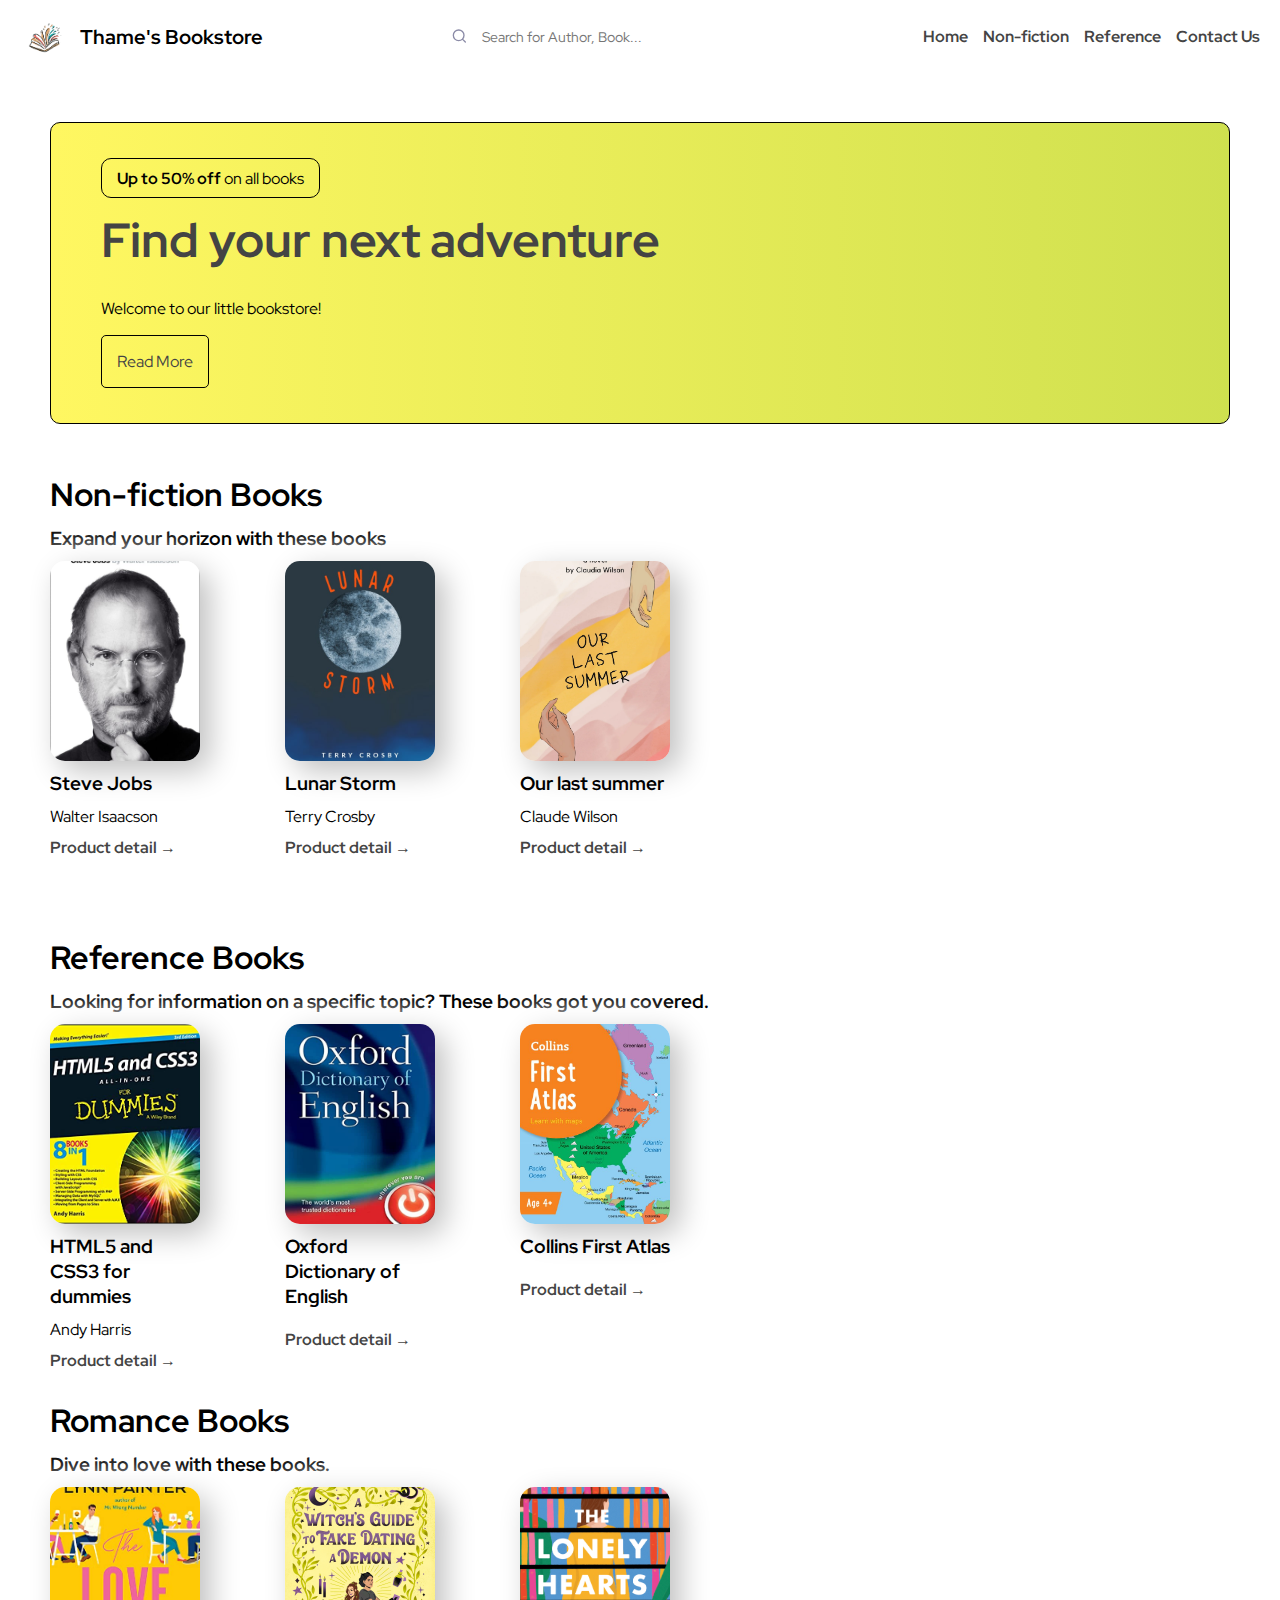
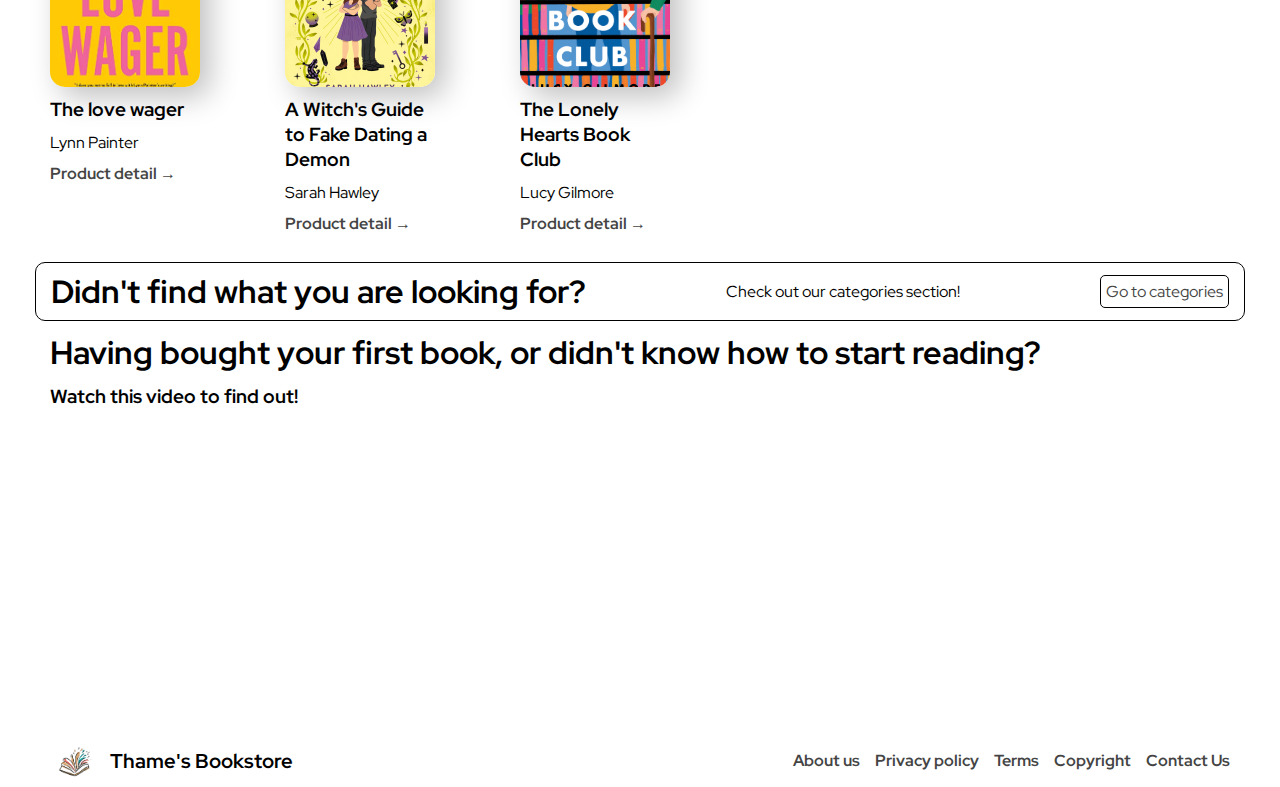
<file: index.html>
<!-- 
RMIT University Vietnam
Course: COSC2430 Web Programming
Semester: 2023A
Assessment: Assignment 1
Author: Tran Tuan Minh
ID: 3978609
Acknowledgement: Amazon.com, tiki.com, goodreads.com, uiverse.io, fonts.google.com, 
canva.com, postermywall.com, codepen.io,  dribbble.com
-->
<!DOCTYPE html>
<html lang="en">
<head>
  <meta charset="UTF-8">
  <meta name="viewport" content="width=device-width, initial-scale=1.0">
  <title>Thame's Bookstore</title>
  <link rel="stylesheet" href="style.css">
  <link rel="preconnect" href="https://fonts.googleapis.com">
<link rel="preconnect" href="https://fonts.gstatic.com" crossorigin>
<link href="https://fonts.googleapis.com/css2?family=Red+Hat+Display:ital,wght@0,300;0,400;0,500;0,600;0,700;0,800;0,900;1,300;1,400;1,500;1,600;1,700;1,800;1,900&display=swap" rel="stylesheet">
<link rel="shortcut icon" href="./logo.jpg">
<link rel="icon" href="./logo.jpg">
</head> 
</head>
<body>
  <header>
     <!-- Mobile only - hamburger -->
     <div class="hamburger-menu">
      <input id="menu__toggle" type="checkbox" />
      <label class="menu__btn" for="menu__toggle">
        <span></span>
      </label>
  
      <ul class="menu__box">
        <li><a class="menu__item" href="./index.html">Home</a></li>
        <li><a class="menu__item" href="./non-fiction.html">Non-fiction</a></li>
        <li><a class="menu__item" href="#">Reference</a></li>
        <li><a class="menu__item" href="./contact.html">Contact</a></li>
      </ul>
    </div>
    <div class="logo">
      <img src="logo.jpg" alt="Bookstore logo">
      <h1>Thame's Bookstore</h1>
    </div>
    <!-- searchbox on click  -->
    <div class="input-container">
      <input placeholder="Search" class="input" name="text" type="text">
      <svg xmlns="http://www.w3.org/2000/svg" viewBox="0 0 24 24" class="icon"><g stroke-width="0" id="SVGRepo_bgCarrier"></g><g stroke-linejoin="round" stroke-linecap="round" id="SVGRepo_tracerCarrier"></g><g id="SVGRepo_iconCarrier"> <rect fill="white" width=""></rect> <path d="M7.25007 2.38782C8.54878 2.0992 10.1243 2 12 2C13.8757 2 15.4512 2.0992 16.7499 2.38782C18.06 2.67897 19.1488 3.176 19.9864 4.01358C20.824 4.85116 21.321 5.94002 21.6122 7.25007C21.9008 8.54878 22 10.1243 22 12C22 13.8757 21.9008 15.4512 21.6122 16.7499C21.321 18.06 20.824 19.1488 19.9864 19.9864C19.1488 20.824 18.06 21.321 16.7499 21.6122C15.4512 21.9008 13.8757 22 12 22C10.1243 22 8.54878 21.9008 7.25007 21.6122C5.94002 21.321 4.85116 20.824 4.01358 19.9864C3.176 19.1488 2.67897 18.06 2.38782 16.7499C2.0992 15.4512 2 13.8757 2 12C2 10.1243 2.0992 8.54878 2.38782 7.25007C2.67897 5.94002 3.176 4.85116 4.01358 4.01358C4.85116 3.176 5.94002 2.67897 7.25007 2.38782ZM9 11.5C9 10.1193 10.1193 9 11.5 9C12.8807 9 14 10.1193 14 11.5C14 12.8807 12.8807 14 11.5 14C10.1193 14 9 12.8807 9 11.5ZM11.5 7C9.01472 7 7 9.01472 7 11.5C7 13.9853 9.01472 16 11.5 16C12.3805 16 13.202 15.7471 13.8957 15.31L15.2929 16.7071C15.6834 17.0976 16.3166 17.0976 16.7071 16.7071C17.0976 16.3166 17.0976 15.6834 16.7071 15.2929L15.31 13.8957C15.7471 13.202 16 12.3805 16 11.5C16 9.01472 13.9853 7 11.5 7Z" clip-rule="evenodd" fill-rule="evenodd"></path> </g></svg>
    </div>
    <!-- searchbox -->
    <div class="searchbox">
        <form class="form">
            <button>
                <svg width="17" height="16" fill="none" xmlns="http://www.w3.org/2000/svg" role="img" aria-labelledby="search">
                    <path d="M7.667 12.667A5.333 5.333 0 107.667 2a5.333 5.333 0 000 10.667zM14.334 14l-2.9-2.9" stroke="currentColor" stroke-width="1.333" stroke-linecap="round" stroke-linejoin="round"></path>
                </svg>
            </button>
            <input class="input" placeholder="Search for Author, Book..." required="" type="text">
            <button class="reset" type="reset">
                <svg xmlns="http://www.w3.org/2000/svg" class="h-6 w-6" fill="none" viewBox="0 0 24 24" stroke="currentColor" stroke-width="2">
                    <path stroke-linecap="round" stroke-linejoin="round" d="M6 18L18 6M6 6l12 12"></path>
                </svg>
            </button>
        </form>
    </div>
    <nav>
      <ul>
        <li><a href="./index.html">Home</a></li>
        <li><a href="./non-fiction.html">Non-fiction</a></li>
        <li><a href="#">Reference</a></li>
        <li><a href="./contact.html">Contact Us</a></li>
      </ul>
    </nav>
  </header>
  <main>
    <section class="hero"> 
        <!-- Hero section for introducing -->
        <div class="hero-intro">
            <!-- cta section -->
            <div class="hero-cta">
                <p><b>Up to 50% off </b>on all books</p>
            </div>
            <h1>Find your next adventure</h1>
            <p>Welcome to our little bookstore!</p>
            <form action="#">
              <button>Read More</button>
          </form>
        </div>
        <!-- Hero section for introducing -->
        <!-- <div class="hero-image">
        </div> -->
    </section>
    <section class="category1">    
        <h1>Non-fiction Books</h1>
        <h3>Expand your horizon with these books</h3>
        <div class="books">
          <div class="book">
            <img src="./nonfiction/book3.jpg" alt="steve jobs">
            <h3>Steve Jobs</h3>
            <p>Walter Isaacson</p>
            <a href="./stevejobs.html">Product detail &#8594;</a>
            </div>
            <div class="book">
            <img src="book2.jpg" alt="Book cover">
            <h3>Lunar Storm</h3>
            <p>Terry Crosby</p>
            <a href="#">Product detail &#8594;</a>
            </div>
            <div class="book">
            <img src="book3.jpg" alt="Book cover">
            <h3>Our last summer</h3>
            <p>Claude Wilson</p>
            <a href="#">Product detail &#8594;</a>
            </div>
        </div>
    </section>
    <section class="category2">
      <h1>Reference Books</h1>
      <h3>Looking for information on a specific topic? These books got you covered.</h3>
      <div class="books">
        <div class="book">
          <img src="book4.jpg" alt="Book cover">
          <h3>HTML5 and CSS3 for dummies</h3>
          <p>Andy Harris</p>
          <a href="#">Product detail &#8594;</a>
        </div>
        <div class="book">
          <img src="book5.jpg" alt="Book cover">
          <h3>Oxford Dictionary of English</h3>
          <a href="#">Product detail &#8594;</a>
        </div>
        <div class="book">
          <img src="book6.jpg" alt="Book cover">
          <h3>Collins First Atlas</h3>
          <a href="#">Product detail &#8594;</a>
        </div>
      </div>
    </section>
    <section class="category3">
      <h1>Romance Books</h1>
      <h3>Dive into love with these books.</h3>
      <div class="books">
        <div class="book">
          <img src="book7.jpg" alt="Book cover">
          <h3>The love wager</h3>
          <p>Lynn Painter</p>
          <a href="#">Product detail &#8594;</a>
        </div>
        <div class="book">
          <img src="book8.jpg" alt="Book cover">
          <h3>A Witch's Guide to Fake Dating a Demon</h3>
          <p>Sarah Hawley</p>
          <a href="#">Product detail &#8594;</a>
        </div>
        <div class="book">
          <img src="book9.jpg" alt="Book cover">
          <h3>The Lonely Hearts Book Club</h3>
          <p>Lucy Gilmore</p>
          <a href="#">Product detail &#8594;</a>
        </div>
      </div>
    </section>
    <section class="cta-redirect">
      <h1>Didn't find what you are looking for?</h1>
      <p>Check out our categories section!</p>
      <form action="#">
        <button type="submit">Go to categories</button>
      </form>
    </section>
    <section class="video">
      <h1>Having bought your first book, or didn't know how to start reading?</h1>
      <h3>Watch this video to find out!</h3>
      <div class="video-container">
        <iframe width="560" height="315" src="https://youtube.com/embed/suG-oqsdcGo" title="YouTube video player" frameborder="0" allow="accelerometer; autoplay; clipboard-write; encrypted-media; gyroscope; picture-in-picture" allowfullscreen></iframe>
      </div>
    </section>


  </main>
  <footer>
    <div class="logo">
      <img src="logo.jpg" alt="Bookstore logo">
      <h1>Thame's Bookstore</h1>
    </div>
    <nav>
      <ul>
        <li><a href="#">About us</a></li>
        <li><a href="#">Privacy policy</a></li>
        <li><a href="#">Terms</a></li>
        <li><a href="#">Copyright</a></li>
        <li><a href="./contact.html">Contact Us</a></li>
      </ul>
    </nav>
  </footer>
</body>
</html>
</file>
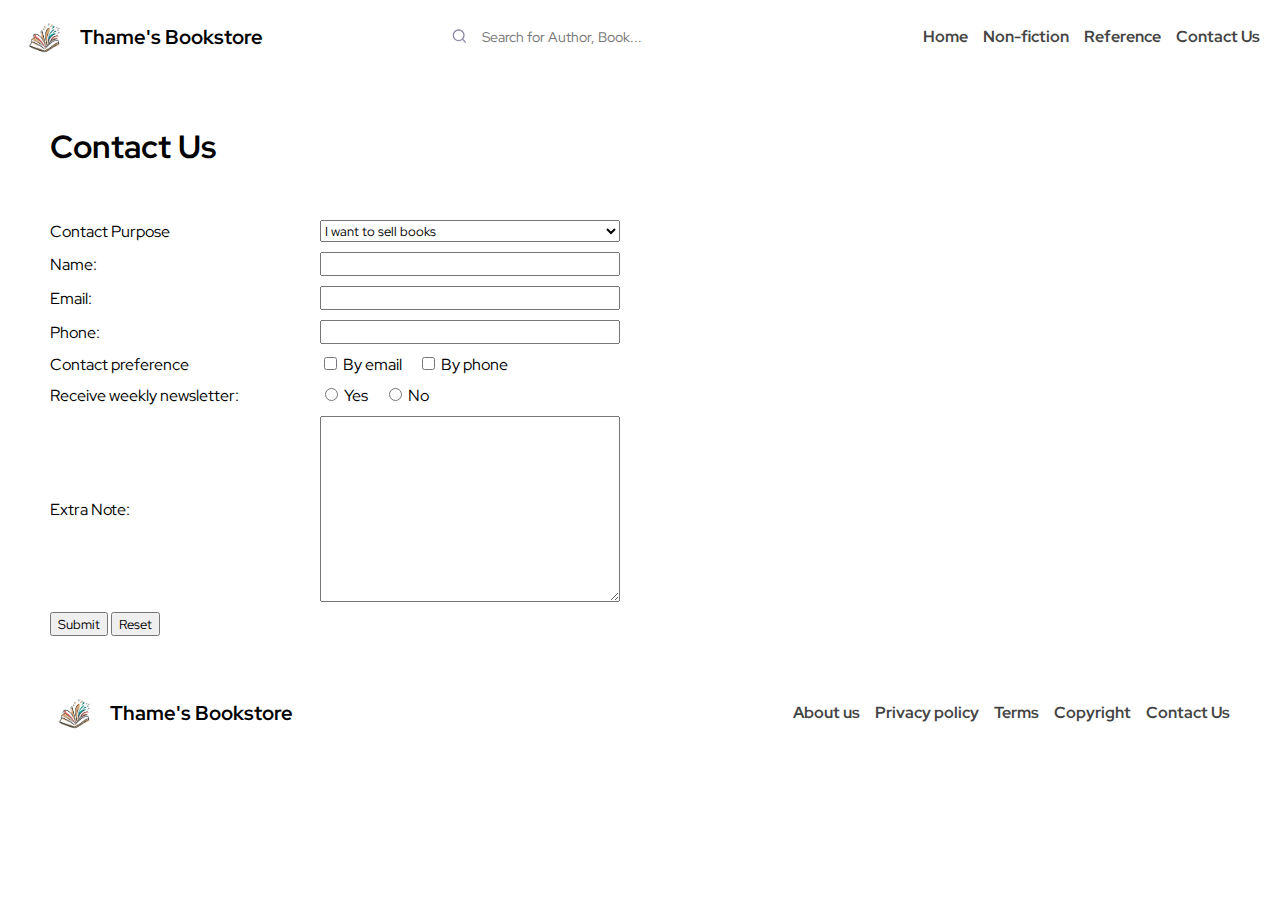
<file: contact.html>
<!-- 
RMIT University Vietnam
Course: COSC2430 Web Programming
Semester: 2023A
Assessment: Assignment 1
Author: Tran Tuan Minh
ID: 3978609
Acknowledgement: Amazon.com, tiki.com, goodreads.com, uiverse.io, fonts.google.com, 
canva.com, postermywall.com, codepen.io,  dribbble.com
-->
<!DOCTYPE html>
<html lang="en">
<head>
  <meta charset="UTF-8">
  <meta name="viewport" content="width=device-width, initial-scale=1.0">
  <title>Contact us</title>
  <link rel="stylesheet" href="style.css">
  <link rel="preconnect" href="https://fonts.googleapis.com">
  <link rel="preconnect" href="https://fonts.gstatic.com" crossorigin>
  <link href="https://fonts.googleapis.com/css2?family=Red+Hat+Display:ital,wght@0,300;0,400;0,500;0,600;0,700;0,800;0,900;1,300;1,400;1,500;1,600;1,700;1,800;1,900&display=swap" rel="stylesheet">
  <link rel="shortcut icon" href="./logo.jpg">
  <link rel="icon" href="./logo.jpg">
</head>
<body>
  <header>
     <!-- Mobile only - hamburger -->
     <div class="hamburger-menu">
      <input id="menu__toggle" type="checkbox" />
      <label class="menu__btn" for="menu__toggle">
        <span></span>
      </label>
      <ul class="menu__box">
        <li><a class="menu__item" href="./index.html">Home</a></li>
        <li><a class="menu__item" href="./non-fiction.html">Non-fiction</a></li>
        <li><a class="menu__item" href="#">Reference</a></li>
        <li><a class="menu__item" href="./contact.html">Contact</a></li>
      </ul>
    </div>
    <div class="logo">
      <img src="logo.jpg" alt="Bookstore logo">
      <h1>Thame's Bookstore</h1>
    </div>
    <!-- searchbox on click  -->
    <div class="input-container">
      <input placeholder="Search" class="input" name="text" type="text">
      <svg xmlns="http://www.w3.org/2000/svg" viewBox="0 0 24 24" class="icon"><g stroke-width="0" id="SVGRepo_bgCarrier"></g><g stroke-linejoin="round" stroke-linecap="round" id="SVGRepo_tracerCarrier"></g><g id="SVGRepo_iconCarrier"> <rect fill="white" width=""></rect> <path d="M7.25007 2.38782C8.54878 2.0992 10.1243 2 12 2C13.8757 2 15.4512 2.0992 16.7499 2.38782C18.06 2.67897 19.1488 3.176 19.9864 4.01358C20.824 4.85116 21.321 5.94002 21.6122 7.25007C21.9008 8.54878 22 10.1243 22 12C22 13.8757 21.9008 15.4512 21.6122 16.7499C21.321 18.06 20.824 19.1488 19.9864 19.9864C19.1488 20.824 18.06 21.321 16.7499 21.6122C15.4512 21.9008 13.8757 22 12 22C10.1243 22 8.54878 21.9008 7.25007 21.6122C5.94002 21.321 4.85116 20.824 4.01358 19.9864C3.176 19.1488 2.67897 18.06 2.38782 16.7499C2.0992 15.4512 2 13.8757 2 12C2 10.1243 2.0992 8.54878 2.38782 7.25007C2.67897 5.94002 3.176 4.85116 4.01358 4.01358C4.85116 3.176 5.94002 2.67897 7.25007 2.38782ZM9 11.5C9 10.1193 10.1193 9 11.5 9C12.8807 9 14 10.1193 14 11.5C14 12.8807 12.8807 14 11.5 14C10.1193 14 9 12.8807 9 11.5ZM11.5 7C9.01472 7 7 9.01472 7 11.5C7 13.9853 9.01472 16 11.5 16C12.3805 16 13.202 15.7471 13.8957 15.31L15.2929 16.7071C15.6834 17.0976 16.3166 17.0976 16.7071 16.7071C17.0976 16.3166 17.0976 15.6834 16.7071 15.2929L15.31 13.8957C15.7471 13.202 16 12.3805 16 11.5C16 9.01472 13.9853 7 11.5 7Z" clip-rule="evenodd" fill-rule="evenodd"></path> </g></svg>
    </div>
    <!-- searchbox -->
    <div class="searchbox">
        <form class="form">
            <button>
                <svg width="17" height="16" fill="none" xmlns="http://www.w3.org/2000/svg" role="img" aria-labelledby="search">
                    <path d="M7.667 12.667A5.333 5.333 0 107.667 2a5.333 5.333 0 000 10.667zM14.334 14l-2.9-2.9" stroke="currentColor" stroke-width="1.333" stroke-linecap="round" stroke-linejoin="round"></path>
                </svg>
            </button>
            <input class="input" placeholder="Search for Author, Book..." required="" type="text">
            <button class="reset" type="reset">
                <svg xmlns="http://www.w3.org/2000/svg" class="h-6 w-6" fill="none" viewBox="0 0 24 24" stroke="currentColor" stroke-width="2">
                    <path stroke-linecap="round" stroke-linejoin="round" d="M6 18L18 6M6 6l12 12"></path>
                </svg>
            </button>
        </form>
    </div>
    <nav>
      <ul>
        <li><a href="./index.html">Home</a></li>
        <li><a href="./non-fiction.html">Non-fiction</a></li>
        <li><a href="#">Reference</a></li>
        <li><a href="./contact.html">Contact Us</a></li>
      </ul>
    </nav>
  </header>
  <main>
    <section class="contact-us">
        <div class="h1">
            <h1>Contact Us</h1>
        </div>
    </section>
    <section class="form-contact">
      <form>
      <div class="form-container">
        <div class="form-group">
          <label for="contact-purpose" class="form-label">Contact Purpose</label>
          <div class="input-div">
            <!-- multiple selection -->
            <select name="contact-purpose" id="contact-purpose" class="form-input">
              <option value="sell-books">I want to sell books</option>
              <option value="buy-books">I want to buy books</option>
            </select>
          </div>
        </div>
        <div class="form-group">
          <label for="name" class="form-label">Name:</label>
          <div class="input-div">
            <input type="name" id="name" name="name" class="form-input">
          </div>
        </div>
        <div class="form-group">
          <label for="email" class="form-label">Email:</label>
          <div class="input-div">
            <input type="email" id="email" name="email" class="form-input">
          </div>
        </div>
        <div class="form-group">
          <label for="phone" class="form-label">Phone:</label>
          <div class="input-div">
            <input type="phone-number" id="phone-number" name="phone-number" class="form-input">
          </div>
        </div>
        <div class="form-group">
          <label for="contact-purpose" class="form-label">Contact preference</label>
          <div class="input-div">
            <!-- checkboxes -->
            <!-- <div class="checkboxes"> -->
              <div class="checkbox">
                <input type="checkbox" id="by-email" name="by-email" value="by-email">
                <label for="by-email">By email</label>
              </div>
              <div class="checkbox">
                <input type="checkbox" id="phone" name="phone" value="phone">
                <label for="by-phone">By phone</label>
              </div>
              </div>
          </div>
        </div>
        <div class="form-group">
          <label for="weekly-newsletter" class="form-label">Receive weekly newsletter:</label>
          <div class="input-div">
            <!-- radio button -->
            <!-- <div class="radio-buttons"> -->
              <div class="radio">
                <input type="radio" id="yes" name="weekly-newsletter" value="yes">
                <label for="yes">Yes</label>
              </div>
              <div class="radio">
                <input type="radio" id="no" name="weekly-newsletter" value="no">
                <label for="no">No</label>
              </div>
            </div>
          </div>
        </div>
        <div class="form-group">
          <label for="extra-note" class="form-label">Extra Note:</label>
          <div class="input-div">
            <textarea name="extra-note" id="extra-note" cols="30" rows="10" class="form-input"></textarea>
          </div>
        </div>
        <div class="form-buttons">
          <button type="submit" class="btn">Submit</button>
          <button type="reset" class="btn">Reset</button>
        </div>
      </div>
    </form>
    </section>
  </main>
  <footer>
    <div class="logo">
      <img src="logo.jpg" alt="Bookstore logo">
      <h1>Thame's Bookstore</h1>
    </div>
    <nav>
      <ul>
        <li><a href="#">About us</a></li>
        <li><a href="#">Privacy policy</a></li>
        <li><a href="#">Terms</a></li>
        <li><a href="#">Copyright</a></li>
        <li><a href="./contact.html">Contact Us</a></li>
      </ul>
    </nav>
  </footer>
</body>
</html>
</file>
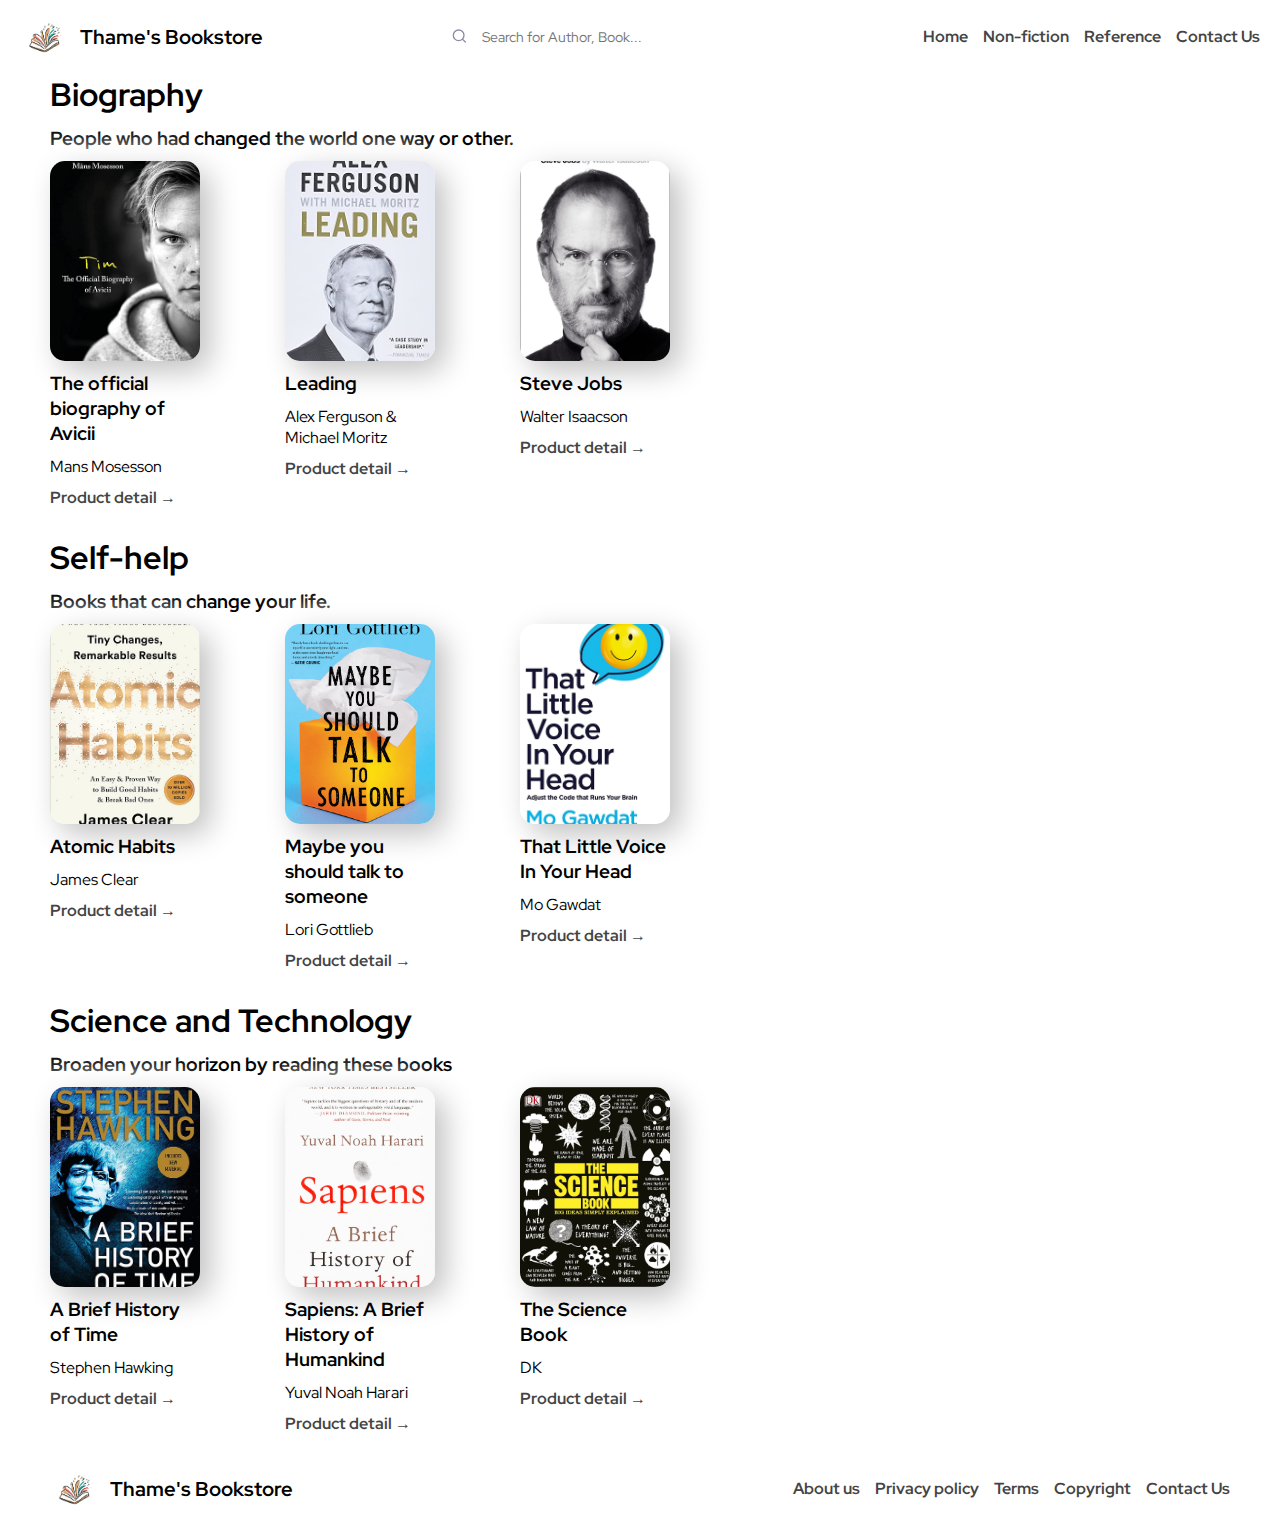
<file: non-fiction.html>
<!-- 
RMIT University Vietnam
Course: COSC2430 Web Programming
Semester: 2023A
Assessment: Assignment 1
Author: Tran Tuan Minh
ID: 3978609
Acknowledgement: Amazon.com, tiki.com, goodreads.com, uiverse.io, fonts.google.com, 
canva.com, postermywall.com, codepen.io,  dribbble.com
-->
<!DOCTYPE html>
<html lang="en">
<head>
  <meta charset="UTF-8">
  <meta name="viewport" content="width=device-width, initial-scale=1.0">
  <title>Browse non-fiction books</title>
  <link rel="stylesheet" href="style.css">
  <!-- Google font -->
  <link rel="preconnect" href="https://fonts.googleapis.com">
<link rel="preconnect" href="https://fonts.gstatic.com" crossorigin>
<link href="https://fonts.googleapis.com/css2?family=Red+Hat+Display:ital,wght@0,300;0,400;0,500;0,600;0,700;0,800;0,900;1,300;1,400;1,500;1,600;1,700;1,800;1,900&display=swap" rel="stylesheet">
<link rel="shortcut icon" href="./logo.jpg">
<link rel="icon" href="./logo.jpg">
</head> 
<body>
  <header>
     <!-- Mobile only - hamburger -->
     <div class="hamburger-menu">
      <input id="menu__toggle" type="checkbox" />
      <label class="menu__btn" for="menu__toggle">
        <span></span>
      </label>
  
      <ul class="menu__box">
        <li><a class="menu__item" href="./index.html">Home</a></li>
        <li><a class="menu__item" href="./non-fiction.html">Non-fiction</a></li>
        <li><a class="menu__item" href="#">Reference</a></li>
        <li><a class="menu__item" href="./contact.html">Contact</a></li>
      </ul>
    </div>
    <div class="logo">
      <img src="logo.jpg" alt="Bookstore logo">
      <h1>Thame's Bookstore</h1>
    </div>
    <!-- searchbox on click  -->
    <div class="input-container">
      <input placeholder="Search" class="input" name="text" type="text">
      <svg xmlns="http://www.w3.org/2000/svg" viewBox="0 0 24 24" class="icon"><g stroke-width="0" id="SVGRepo_bgCarrier"></g><g stroke-linejoin="round" stroke-linecap="round" id="SVGRepo_tracerCarrier"></g><g id="SVGRepo_iconCarrier"> <rect fill="white" width=""></rect> <path d="M7.25007 2.38782C8.54878 2.0992 10.1243 2 12 2C13.8757 2 15.4512 2.0992 16.7499 2.38782C18.06 2.67897 19.1488 3.176 19.9864 4.01358C20.824 4.85116 21.321 5.94002 21.6122 7.25007C21.9008 8.54878 22 10.1243 22 12C22 13.8757 21.9008 15.4512 21.6122 16.7499C21.321 18.06 20.824 19.1488 19.9864 19.9864C19.1488 20.824 18.06 21.321 16.7499 21.6122C15.4512 21.9008 13.8757 22 12 22C10.1243 22 8.54878 21.9008 7.25007 21.6122C5.94002 21.321 4.85116 20.824 4.01358 19.9864C3.176 19.1488 2.67897 18.06 2.38782 16.7499C2.0992 15.4512 2 13.8757 2 12C2 10.1243 2.0992 8.54878 2.38782 7.25007C2.67897 5.94002 3.176 4.85116 4.01358 4.01358C4.85116 3.176 5.94002 2.67897 7.25007 2.38782ZM9 11.5C9 10.1193 10.1193 9 11.5 9C12.8807 9 14 10.1193 14 11.5C14 12.8807 12.8807 14 11.5 14C10.1193 14 9 12.8807 9 11.5ZM11.5 7C9.01472 7 7 9.01472 7 11.5C7 13.9853 9.01472 16 11.5 16C12.3805 16 13.202 15.7471 13.8957 15.31L15.2929 16.7071C15.6834 17.0976 16.3166 17.0976 16.7071 16.7071C17.0976 16.3166 17.0976 15.6834 16.7071 15.2929L15.31 13.8957C15.7471 13.202 16 12.3805 16 11.5C16 9.01472 13.9853 7 11.5 7Z" clip-rule="evenodd" fill-rule="evenodd"></path> </g></svg>
    </div>
    <!-- searchbox -->
    <div class="searchbox">
        <form class="form">
            <button>
                <svg width="17" height="16" fill="none" xmlns="http://www.w3.org/2000/svg" role="img" aria-labelledby="search">
                    <path d="M7.667 12.667A5.333 5.333 0 107.667 2a5.333 5.333 0 000 10.667zM14.334 14l-2.9-2.9" stroke="currentColor" stroke-width="1.333" stroke-linecap="round" stroke-linejoin="round"></path>
                </svg>
            </button>
            <input class="input" placeholder="Search for Author, Book..." required="" type="text">
            <button class="reset" type="reset">
                <svg xmlns="http://www.w3.org/2000/svg" class="h-6 w-6" fill="none" viewBox="0 0 24 24" stroke="currentColor" stroke-width="2">
                    <path stroke-linecap="round" stroke-linejoin="round" d="M6 18L18 6M6 6l12 12"></path>
                </svg>
            </button>
        </form>
    </div>
    <nav>
      <ul>
        <li><a href="./index.html">Home</a></li>
        <li><a href="./non-fiction.html">Non-fiction</a></li>
        <li><a href="#">Reference</a></li>
        <li><a href="./contact.html">Contact Us</a></li>
      </ul>
    </nav>
  </header>
  <main>
    <section class="category1">    
        <h1>Biography</h1>
        <h3>People who had changed the world one way or other.</h3>
        <div class="books">
            <div class="book">
            <img src="./nonfiction/book1.jpg" alt="book cover">
            <h3>The official biography of Avicii</h3>
            <p>Mans Mosesson</p>
            <!-- create a link with the arrow svg -->
            <a href="#">Product detail &#8594;</a>
            </div>
            <div class="book">
            <img src="./nonfiction/book2.jpg" alt="alex ferguson">
            <h3>Leading</h3>
            <p>Alex Ferguson & Michael Moritz</p>
            <a href="#">Product detail &#8594;</a>
            </div>
            <div class="book">
            <img src="./nonfiction/book3.jpg" alt="steve jobs">
            <h3>Steve Jobs</h3>
            <p>Walter Isaacson</p>
            <a href="./stevejobs.html">Product detail &#8594;</a>
            </div>
        </div>
    </section>
    <section class="category2">
      <h1>Self-help</h1>
      <h3>Books that can change your life.</h3>
      <div class="books">
        <div class="book">
          <img src="./nonfiction/book4.jpg" alt="atomic habits">
          <h3>Atomic Habits</h3>
          <p>James Clear</p>
          <a href="#">Product detail &#8594;</a>
        </div>
        <div class="book">
          <img src="./nonfiction/book5.jpg" alt="book cover image">
          <h3>Maybe you should talk to someone</h3>
          <p>Lori Gottlieb</p>
          <a href="#">Product detail &#8594;</a>
        </div>
        <div class="book">
          <img src="./nonfiction/book6.jpg" alt="book cover">
          <h3>That Little Voice In Your Head</h3>
          <p>Mo Gawdat</p>
          <a href="#">Product detail &#8594;</a>
        </div>
      </div>
    </section>
    <section class="category3">
      <h1>Science and Technology</h1>
      <h3>Broaden your horizon by reading these books</h3>
      <div class="books">
        <div class="book">
          <img src="./nonfiction/book7.jpg" alt="Book cover">
          <h3>A Brief History of Time</h3>
          <p>Stephen Hawking</p>
          <a href="#">Product detail &#8594;</a>
        </div>
        <div class="book">
          <img src="./nonfiction/book8.jpg" alt="Book cover">
          <h3>Sapiens: A Brief History of Humankind</h3>
          <p>Yuval Noah Harari</p>
          <a href="#">Product detail &#8594;</a>
        </div>
        <div class="book">
          <img src="./nonfiction/book9.jpg" alt="Book cover">
          <h3>The Science Book</h3>
          <p>DK</p>
          <a href="#">Product detail &#8594;</a>
        </div>
      </div>
    </section>
  </main>
  <footer>
    <div class="logo">
      <img src="/logo.jpg" alt="Bookstore logo">
      <h1>Thame's Bookstore</h1>
    </div>
    <nav>
      <ul>
        <li><a href="#">About us</a></li>
        <li><a href="#">Privacy policy</a></li>
        <li><a href="#">Terms</a></li>
        <li><a href="#">Copyright</a></li>
        <li><a href="./contact.html">Contact Us</a></li>
      </ul>
    </nav>
  </footer>
</body>
</html>
</file>
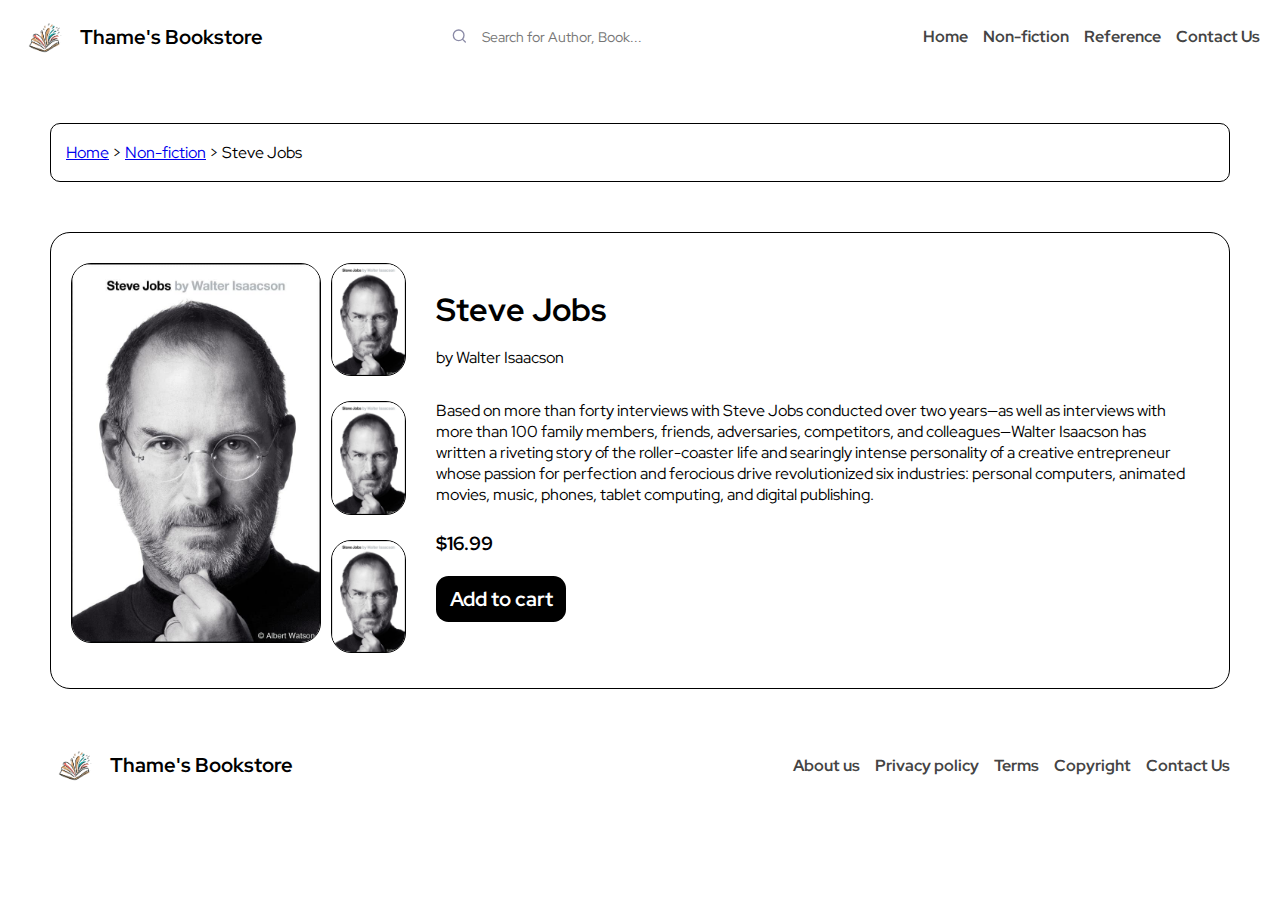
<file: stevejobs.html>
<!-- 
RMIT University Vietnam
Course: COSC2430 Web Programming
Semester: 2023A
Assessment: Assignment 1
Author: Tran Tuan Minh
ID: 3978609
Acknowledgement: Amazon.com, tiki.com, goodreads.com, uiverse.io, fonts.google.com, 
canva.com, postermywall.com, codepen.io,  dribbble.com
-->
<!DOCTYPE html>
<html lang="en">
<head>  
  <meta charset="UTF-8">
  <meta name="viewport" content="width=device-width, initial-scale=1.0">
  <title>Steve Jobs</title>
  <link rel="stylesheet" href="style.css">
  <link rel="preconnect" href="https://fonts.googleapis.com">
  <link rel="preconnect" href="https://fonts.gstatic.com" crossorigin>
  <link href="https://fonts.googleapis.com/css2?family=Red+Hat+Display:ital,wght@0,300;0,400;0,500;0,600;0,700;0,800;0,900;1,300;1,400;1,500;1,600;1,700;1,800;1,900&display=swap" rel="stylesheet">
  <link rel="shortcut icon" href="./logo.jpg">
  <link rel="icon" href="./logo.jpg">
</head>
<body>
  <header>
     <!-- Mobile only - hamburger -->
     <div class="hamburger-menu">
      <input id="menu__toggle" type="checkbox" />
      <label class="menu__btn" for="menu__toggle">
        <span></span>
      </label>
      <ul class="menu__box">
        <li><a class="menu__item" href="./index.html">Home</a></li>
        <li><a class="menu__item" href="./non-fiction.html">Non-fiction</a></li>
        <li><a class="menu__item" href="#">Reference</a></li>
        <li><a class="menu__item" href="./contact.html">Contact</a></li>
      </ul>
    </div>
    <div class="logo">
      <img src="logo.jpg" alt="Bookstore logo">
      <h1>Thame's Bookstore</h1>
    </div>
    <!-- searchbox on click  -->
    <div class="input-container">
      <input placeholder="Search" class="input" name="text" type="text">
      <svg xmlns="http://www.w3.org/2000/svg" viewBox="0 0 24 24" class="icon"><g stroke-width="0" id="SVGRepo_bgCarrier"></g><g stroke-linejoin="round" stroke-linecap="round" id="SVGRepo_tracerCarrier"></g><g id="SVGRepo_iconCarrier"> <rect fill="white" width=""></rect> <path d="M7.25007 2.38782C8.54878 2.0992 10.1243 2 12 2C13.8757 2 15.4512 2.0992 16.7499 2.38782C18.06 2.67897 19.1488 3.176 19.9864 4.01358C20.824 4.85116 21.321 5.94002 21.6122 7.25007C21.9008 8.54878 22 10.1243 22 12C22 13.8757 21.9008 15.4512 21.6122 16.7499C21.321 18.06 20.824 19.1488 19.9864 19.9864C19.1488 20.824 18.06 21.321 16.7499 21.6122C15.4512 21.9008 13.8757 22 12 22C10.1243 22 8.54878 21.9008 7.25007 21.6122C5.94002 21.321 4.85116 20.824 4.01358 19.9864C3.176 19.1488 2.67897 18.06 2.38782 16.7499C2.0992 15.4512 2 13.8757 2 12C2 10.1243 2.0992 8.54878 2.38782 7.25007C2.67897 5.94002 3.176 4.85116 4.01358 4.01358C4.85116 3.176 5.94002 2.67897 7.25007 2.38782ZM9 11.5C9 10.1193 10.1193 9 11.5 9C12.8807 9 14 10.1193 14 11.5C14 12.8807 12.8807 14 11.5 14C10.1193 14 9 12.8807 9 11.5ZM11.5 7C9.01472 7 7 9.01472 7 11.5C7 13.9853 9.01472 16 11.5 16C12.3805 16 13.202 15.7471 13.8957 15.31L15.2929 16.7071C15.6834 17.0976 16.3166 17.0976 16.7071 16.7071C17.0976 16.3166 17.0976 15.6834 16.7071 15.2929L15.31 13.8957C15.7471 13.202 16 12.3805 16 11.5C16 9.01472 13.9853 7 11.5 7Z" clip-rule="evenodd" fill-rule="evenodd"></path> </g></svg>
    </div>
    <!-- searchbox -->
    <div class="searchbox">
        <form class="form">
            <button>
                <svg width="17" height="16" fill="none" xmlns="http://www.w3.org/2000/svg" role="img" aria-labelledby="search">
                    <path d="M7.667 12.667A5.333 5.333 0 107.667 2a5.333 5.333 0 000 10.667zM14.334 14l-2.9-2.9" stroke="currentColor" stroke-width="1.333" stroke-linecap="round" stroke-linejoin="round"></path>
                </svg>
            </button>
            <input class="input" placeholder="Search for Author, Book..." required="" type="text">
            <button class="reset" type="reset">
                <svg xmlns="http://www.w3.org/2000/svg" class="h-6 w-6" fill="none" viewBox="0 0 24 24" stroke="currentColor" stroke-width="2">
                    <path stroke-linecap="round" stroke-linejoin="round" d="M6 18L18 6M6 6l12 12"></path>
                </svg>
            </button>
        </form>
    </div>
    <nav>
      <ul>
        <li><a href="./index.html">Home</a></li>
        <li><a href="./non-fiction.html">Non-fiction</a></li>
        <li><a href="#">Reference</a></li>
        <li><a href="./contact.html">Contact Us</a></li>
      </ul>
    </nav>
  </header>
  <main>
    <!-- breadcumb -->
<section class="bookCTA">
    <div class="book-cta">
        <p><a href="./index.html">Home</a> > <a href="./non-fiction.html">Non-fiction</a> > Steve Jobs</p>
    </div>
</section>
    <section class="book-description"> 
    <!-- book image -->
    <div class="book-image">
        <img src="./nonfiction/book3.jpg" alt="Steve Jobs">
    </div>
    <!-- small image vertical carousel -->
    <div class="book-carousel">
        <div class="book-carousel-item">
            <img src="./nonfiction/book3.jpg" alt="Steve Jobs">
        </div>
        <div class="book-carousel-item">
            <img src="./nonfiction/book3.jpg" alt="Steve Jobs">
        </div>
        <div class="book-carousel-item">
            <img src="./nonfiction/book3.jpg" alt="Steve Jobs">
        </div>
    </div>
    <!-- book description -->
    <div class="desc">
        <h1>Steve Jobs</h1>
        <p>by Walter Isaacson</p>
        <p>Based on more than forty interviews with Steve Jobs conducted over two years—as
        well as interviews with more than 100 family members, friends, adversaries, competitors, 
        and colleagues—Walter Isaacson has written a riveting story of the roller-coaster life and
        searingly intense personality of a creative entrepreneur whose passion for perfection and
        ferocious drive revolutionized six industries: personal computers, animated movies, music,
        phones, tablet computing, and digital publishing.</p>
        <h3>$16.99</h3>
        <button class="btn-cart"> Add to cart</button>
    </div>
    </section>
    <section class="book-name-and-desc">

    </section>
  </main>
  <footer>
    <div class="logo">
      <img src="logo.jpg" alt="Bookstore logo">
      <h1>Thame's Bookstore</h1>
    </div>
    <nav>
      <ul>
        <li><a href="#">About us</a></li>
        <li><a href="#">Privacy policy</a></li>
        <li><a href="#">Terms</a></li>
        <li><a href="#">Copyright</a></li>
        <li><a href="./contact.html">Contact Us</a></li>
      </ul>
    </nav>
  </footer>
</body>
</html>
</file>
<file: style.css>
/* RMIT University Vietnam
Course: COSC2430 Web Programming
Semester: 2023A
Assessment: Assignment 1
Author: Tran Tuan Minh
ID: 3978609
Acknowledgement: Amazon.com, tiki.com, goodreads.com, uiverse.io, fonts.google.com, 
canva.com, postermywall.com, codepen.io,  dribbble.com */

* {
box-sizing: border-box;
font-family: 'Red Hat Display', sans-serif;
}


/* ===================================
TABLE OF CONTENT */
/* 1. HEADER */
/* 2. BODY */
/* 3. FOOTER */

/* ===========1. HEADER================ */
/* -----------1. logo------------------ */
.logo > h1 {
font-size: 1.25rem;
}

/* -----------extra: header + footer------------------ */
header, footer {
display: flex;
justify-content: space-between;
align-items: center;
/* background-color: #e0e0e0; */
/* padding: 5px; */
padding-left: 50px;
padding-right: 50px;
/* box-shadow: 10px 10px 30px #c0c0c0, -10px -10px 30px #ffffff; */
}

/* searchbox header */
/* .searchbox {
    display: flex;
    width: 100%;
} */

/*
.searchbox > input {
    border: none;
    border-radius: 20px;
    padding: 10px;
    margin: 10px;
    width: 100%;
} */

/* new searchbox */
/* From uiverse.io by @satyamchaudharydev */
/* removing default style of button */

.form button {
border: none;
background: none;
color: #8b8ba7;
}
/* styling of whole input container */
.form {
--timing: 0.3s;
--width-of-input: 200px;
--height-of-input: 40px;
--border-height: 2px;
--input-bg: #fff;
--border-color: #2f2ee9;
--border-radius: 30px;
--after-border-radius: 1px;
/* position: relative; */
/* width: var(--width-of-input);
height: var(--height-of-input); */
width: 100%;
height: 100%;
display: flex;
align-items: center;
padding-inline: 0.8em;
border-radius: var(--border-radius);
transition: border-radius 0.5s ease;
background: var(--input-bg,#fff);
}
/* styling of Input */
.input {
font-size: 0.9rem;
background-color: transparent;
width: 100%;
height: 100%;
padding-inline: 0.5em;
padding-block: 0.7em;
border: none;
}
/* styling of animated border */
/* .form:before {
content: "";
position: absolute;
background: var(--border-color);
transform: scaleX(0);
transform-origin: center;
width: 100%;
height: var(--border-height);
left: 0;
bottom: 0;
border-radius: 1px;
transition: transform var(--timing) ease;
} */
/* Hover on Input */
.form:focus-within {
border-radius: var(--after-border-radius);
}

input:focus {
outline: none;
}
/* here is code of animated border */
.form:focus-within:before {
transform: scale(1);
}
/* styling of close button */
/* == you can click the close button to remove text == */
.reset {
border: none;
background: none;
opacity: 0;
visibility: hidden;
}
/* close button shown when typing */
input:not(:placeholder-shown) ~ .reset {
opacity: 1;
visibility: visible;
}
/* sizing svg icons */
.form svg {
width: 17px;
margin-top: 3px;
}

/* modify header to be more compact and stick to the page */
header {
    position: sticky;
    top: 0;
    left: 0;
    right: 0;
    z-index: 100;
    background-color: rgba(255, 255, 255);
    /* backdrop-filter: blur(5px); */
    padding: 10px 20px;    
}

/* -------------logo------------ */
.logo {
display: flex;
align-items: center;
}

.logo img {
height: 50px;
margin-right: 10px;
}

/* ----------------nav bar (both footer and header)---------- */
nav ul {
display: flex;
list-style: none;
}


nav li {
margin-left: 15px;
}

nav a {
text-decoration: none;
color: #444;
font-weight: bold;
transition: all 0.2s ease-in-out;
}

nav a:hover {
color: #666;
}

/* hamburger menu - hidden from computer user */
.hamburger-menu {
display: none;
}

/* hidden search button - optimized for mobile  */
.input-container {
display: none;
}

/* 2.BODY----------------------------- */
/* Some global props for the body */
body {
    margin: 0;
    font-family: Arial, sans-serif;
    /* background-color: #f0f0f0; */
}

body h1 {
    margin: 0;
}
body h2 {
    margin-top: 10px;
    margin-bottom: 10px;
}

body h3 {
    margin-top: 10px;
    margin-bottom: 10px;
}

/* Hero section */

.hero {
    display: flex;
    justify-content: center;
    align-items: center;
    height: 400px;
    /* background-color: #f0f0f0; */
    /* padding for space */
    padding: 50px;
}

/* redesign the hero button to be more beautiful */
.hero button {
    background-color: #f0f0f0;
    border: 1px solid black;
    border-radius: 5px;
    padding: 15px;
    font-size: 1rem;
    font-weight: regular;
    color: #444;
    /* add some shader */
    /* box-shadow: 10px 10px 30px #c0c0c0, -10px -10px 30px #ffffff; */
    /* transition */
    transition: all 0.2s ease-in-out;
    /* transparent background */
    background-color: transparent;
}

/* button when hover */
.hero button:hover {
    background-color: #f0f0f0;
    /* add some shader */
    /* box-shadow: 10px 10px 30px #c0c0c0, -10px -10px 30px #ffffff; */
    /* transition */
    transition: all 0.2s ease-in-out;
    /* add some gradient */
    /* background-image: linear-gradient(to right, #f0f0f0, #c0c0c0bf); */
     /* glowup effect  */
    /* filter: drop-shadow(0 0 0.75rem #f0f0f0); */
}

.hero h1 {
    font-size: 3rem;
    color: #444;
    margin-bottom: 10px;
    margin-top: 10px;
}

.hero-intro {
    /* make yellow gradient background */
    background-image: linear-gradient(to right, #fff761, #bfd614bf);
    width: 100%;
    height: 100%;
    display: flex;
    flex-direction: column;
    justify-content: center;
    align-items: flex-start;
    border-radius: 10px;
    border: 1px solid black;
    /* add some shader */
    /* box-shadow: 10px 10px 30px #c0c0c0, -10px -10px 30px #ffffff; */
    /* padding */
    padding: 150px;
    padding-left: 50px  ;
}

.hero-cta {
    display: flex;
    flex-direction: row;
    justify-content: space-between;
    align-items: center;
    border: 1px solid black;
    width: auto;
    height: 40px;
    padding-left: 15px;
    padding-right: 15px;
    padding-bottom: 2px;
    padding-top: 2px;
    border-radius: 10px;
}

/* class category1 */
.category1 {
    padding-left: 50px;
}

/* link */
.cta {
    border: none;
    background: none;
    position: relative;
    left: -6px
  }
  
  .cta span {
    padding-bottom: 7px;
    letter-spacing: 4px;
    font-size: 20px;
    padding-right: 15px;
    text-transform: uppercase;
  }
  
  .cta svg {
    transform: translateX(-8px);
    transition: all 0.3s ease;
  }
  
  .cta:hover svg {
    transform: translateX(0);
  }
  
  .cta:active svg {
    transform: scale(0.9);
  }
  
  .hover-underline-animation {
    position: relative;
    color: black;
    padding-bottom: 20px;
  }
  
  .hover-underline-animation:after {
    content: "";
    position: absolute;
    width: 100%;
    transform: scaleX(0);
    height: 2px;
    bottom: 0;
    left: 0;
    background-color: #000000;
    transform-origin: bottom right;
    transition: transform 0.25s ease-out;
  }
  
  .cta:hover .hover-underline-animation:after {
    transform: scaleX(1);
    transform-origin: bottom left;
  }



/* book section -------------------------*/
/* TODO: WIP */
.books {
    display: flex;
    flex-direction: row;
    /* justify-content: space-between; */
    align-items: center;
    flex-wrap: wrap;
    align-content: center;
}

/* card containing image */
.book {
    display: flex;
    flex-direction: column;
    /* justify-content: center; */
    /* align-items: center; */
    width: calc(375px * (6/10));
    height: 375px;
    /* margin: 5px; */
    margin-right: 10px;
    border-radius: 15px;
    background-color: #fff;
    /* border: 5px solid gainsboro; */
    /* box-shadow: 10px 10px 30px #c0c0c0, -10px -10px 30px #ffffff; */
    flex-wrap: wrap;
    /* border: 1px solid black ; */
}

/* image */
.book img {
    flex-shrink: 0;
    flex-grow: 0;
    /* shrink the size */
    width: 150px;
    height: 200px;
    /* ensure the image retain its ratio & fit the new div form */
    object-fit: cover;
    border-radius: 15px;
    /* add some shadow */
    box-shadow: 10px 10px 30px #c0c0c0, -10px -10px 30px #ffffff;
}
    
/* make book title have no margin + at the start of the paragraph */
.book h3 {
    margin-top: 10px;
    margin-bottom: 10px;
    align-self: flex-start;
    /* padding-left: 42px; */
    padding-right: 75px;
}

.book a {
    text-decoration: none;
    color: #444;
    font-weight: bold;
    transition: all 0.2s ease-in-out;
    margin-top: 10px;
    align-self: flex-start;
    /* padding-left: 42px; */

}

.book a:hover {
    color: #666;
}

/* make book author have no margin + at the start of the paragraph */
.book p {
    margin-top: 0px;
    margin-bottom: 0px;
    align-self: flex-start;
    /* padding-left: 42px; */
    padding-right: 83px;
}

/* category2 */
.category2 {
    padding-left: 50px;
}
/* category3 */
.category3 {
    padding-left: 50px;
}

.cta-redirect {
    display: flex;
    flex-direction: row;
    justify-content: space-between;
    align-items: center;
    border: 1px solid black;
    width: auto;
    padding: 15px;
    padding-bottom: 2px;
    padding-top: 2px;
    border-radius: 10px;
    margin-left: 35px;
    margin-right:35px;
}

.cta-redirect button {
    background-color: #f0f0f0;
    border: 1px solid black;
    border-radius: 5px;
    padding: 5px;
    font-size: 1rem;
    font-weight: regular;
    color: #444;
    /* add some shader */
    /* box-shadow: 10px 10px 30px #c0c0c0, -10px -10px 30px #ffffff; */
    /* transition */
    transition: all 0.2s ease-in-out;
    /* transparent background */
    background-color: transparent;
    /* align-self: center; */
}

/* video section */
.video {
    padding-left: 50px;
    margin-top: 10px;
    /* display: flex;
    flex-direction: column;
    align-items: center; */
}

/* div auto resized to fit container -> iframe auto shrink when the flexbox shrink */
/* iframe center */
.video-container {
  display: flex;
    /* height: 315px; */
  /* width: 560px; */
}
/* 3. FOOTER ----------------------------------*/
footer {
}

/* BOOK DESCRIPTION PAGE---------------------------- */
/* cta */
.book-cta {
  display: flex;
  flex-direction: row;
  align-items: center;
  border: 1px solid black;
  width: auto;
  padding: 15px;
  padding-bottom: 2px;
  padding-top: 2px;
  border-radius: 10px;
  margin-left: 50px;
  margin-right:50px;
  margin-top: 50px;
}

/* book detail + price */
.book-description {
  display: flex;
  margin: 50px;
  border: 1px solid black;
  padding: 20px;
  border-radius: 20px;
}

.book-description img {
  width: 75px;
  margin-top: 10px;
  margin-bottom: 10px;
  margin-right: 10px;
  border-radius: 20px;
  border: 1px solid black;
}

.book-description > .book-carousel > img{
  margin-top: 5px;
  margin-bottom: 5px;
}

.book-image img {
  width: 250px;

}

.book-description > .desc {
  display: flex;
  flex-direction: column;
  justify-content: center;
  align-items: flex-start;
  padding: 20px;
  /* margin-top: 10px;
  margin-bottom: 10px; */
}

.btn-cart {
width: 6.5em;
height: 2.3em;
margin: 0.5em;
background: black;
color: white;
border: none;
border-radius: 0.625em;
font-size: 20px;
font-weight: bold;
cursor: pointer;
position: relative;
z-index: 1;
overflow: hidden;
left: -10px
}

.btn-cart:hover {
color: black;
}

.btn-cart:after {
content: "";
background: white;
position: absolute;
z-index: -1;
left: -20%;
right: -20%;
top: 0;
bottom: 0;
transform: skewX(-45deg) scale(0, 1);
transition: all 0.5s;
}

.btn-cart:hover:after {
transform: skewX(-45deg) scale(1, 1);
-webkit-transition: all 0.5s;
transition: all 0.5s;
}

/* Contact-us  page------------------------------*/
/* contact us */
.contact-us {
  display: flex;
  flex-direction: row;
  /* justify-content: center; */
  width: auto;
  /* padding: 15px; */
  padding-bottom: 2px;
  padding-top: 2px;
  border-radius: 10px;
  margin-left: 50px;
  margin-right:50px;
  margin-top: 50px;
}


/* the form */
.form-contact {
  padding: 50px;
}

.form-group {
  display: flex;
  align-items: center;
  flex-wrap: nowrap;
  margin-bottom: 10px;
}

.form-label {
  white-space: nowrap;
  margin-right: 10px;
  width: 250px; /* Set a fixed width for the labels */
}

.input-div {
  flex-grow: 1;
  padding-left: 10px;
  display: flex;
}

.form-input {
  width: 100%;
  max-width: 300px;
  align-self: flex-end;/* Set a fixed width for the input boxes */
  /* margin-left: 300px; */
}



/* form input */
.form-contact {
  width: 100%;
}

/* .form-group {
  display: flex;
  align-items: center;
  margin-bottom: 1rem;
} */

label {
  margin-right: 1rem;
}

/* additional media query---------------------- */
@media screen and (max-width: 960px) {
    .hero {
        padding: 25px;
    }
    .hero-intro {
        padding: 50px;
        align-items: flex-start;
        justify-content: flex-start;
    }
    .hero-cta {
        /* width: 100%; */
    }
    .books {
        flex-direction: column;
        /* align-items: center; */
    }
    /* .book {
        width: 100%;
        margin-right: 0px;
    }
    .book img {
        width: 100%;
        height: 100%;
    } */
    .book h3 {
        padding-right: 0px;
    }
    .book p {
        padding-right: 0px;
    }
    .book a {
        padding-left: 0px;
    }
    .category1 {
        padding-left: 25px;
    }
    .category2 {
        padding-left: 25px;
    }
    .category3 {
        padding-left: 25px;
    }

    footer, header {
        padding-right: 25px;
        padding-left: 25px;
    }

    footer {
        flex-direction: column; 
        justify-content: center;
    }

    footer nav {
        display: flex;
        flex-direction: column;
        align-items: center;
    }

    footer ul {
      flex-direction: column;
    }

    footer li {
      margin-bottom: 10px;
    }

    header nav {
        display: none;
    }

    /* hamburger */
    .hamburger-menu {
        display: flex;
        margin-left: -30px;
        margin-right: 10px;
    }
    #menu__toggle {
        opacity: 0;
      }
      #menu__toggle:checked + .menu__btn > span {
        transform: rotate(45deg);
      }
      #menu__toggle:checked + .menu__btn > span::before {
        top: 0;
        transform: rotate(0deg);
      }
      #menu__toggle:checked + .menu__btn > span::after {
        top: 0;
        transform: rotate(90deg);
      }
      #menu__toggle:checked ~ .menu__box {
        left: 0 !important;
      }
      .menu__btn {
        position: relative;
        /* top: 20px;
        left: 20px;
        width: 26px;
        height: 26px; */
        padding: 10px;
        cursor: pointer;
        z-index: 1;
      }
      .menu__btn > span,
      .menu__btn > span::before,
      .menu__btn > span::after {
        display: block;
        position: absolute;
        width: 100%;
        height: 2px;
        background-color: #616161;
        transition-duration: .25s;
      }
      .menu__btn > span::before {
        content: '';
        top: -8px;
      }
      .menu__btn > span::after {
        content: '';
        top: 8px;
      }
      .menu__box {
        display: block;
        position: fixed;
        top: 0;
        left: -100%;
        width: 300px;
        height: 100%;
        margin: 0;
        padding: 80px 0;
        list-style: none;
        background-color: #ECEFF1;
        box-shadow: 2px 2px 6px rgba(0, 0, 0, .4);
        transition-duration: .25s;
      }
      .menu__item {
        display: block;
        padding: 12px 24px;
        color: #333;
        /* font-family: 'Roboto', sans-serif; */
        font-size: 20px;
        font-weight: 600;
        text-decoration: none;
        transition-duration: .25s;
      }
      .menu__item:hover {
        background-color: #CFD8DC;
      }
      
      /* hidden searchbox */
        .searchbox {
            display: none;
        }
    /* new searchbox */
    .input-container {
        position: relative;
        display: flex;
        align-items: center;
      }
      
      .input {
        width: 40px;
        height: 40px;
        border-radius: 10px;
        border: none;
        outline: none;
        padding: 18px 16px;
        background-color: transparent;
        cursor: pointer;
        transition: all .5s ease-in-out;
      }
      
      .input::placeholder {
        color: transparent;
      }
      
      .input:focus::placeholder {
        color: rgb(131, 128, 128);
      }
      
      .input:focus,.input:not(:placeholder-shown) {
        background-color: #fff;
        border: 1px solid rgb(98, 0, 255);
        width: 290px;
        cursor: none;
        padding: 18px 16px 18px 40px;
      }
      
      .icon {
        position: absolute;
        left: 0;
        top: 0;
        height: 40px;
        width: 40px;
        background-color: #fff;
        border-radius: 10px;
        z-index: -1;
        fill: rgb(0, 0, 0);
        border: 1px solid rgb(0, 0, 0);
      }
      
      .input:hover + .icon {
        transform: rotate(360deg);
        transition: .2s ease-in-out;
      }
      
      .input:focus + .icon,.input:not(:placeholder-shown) + .icon {
        z-index: 0;
        background-color: transparent;
        border: none;
      }

      nav ul {
        display: flex;
        align-items: center;
      }

      nav li {
        margin-right: 10px;
      }
      
      /* cta-redirect  */
        .cta-redirect {
            margin-right: 10px;
            margin-left: 10px;
        }

        /* video */
        .video {
            padding-left: 25px;
            /* display: block; */
        }

        /* stevejobs */
        .book-description {
            flex-direction: column;
            align-items: center;
        }
        .book-carousel {
            display: flex;
            flex-direction: row;
        }

        .video-container {
          display: flex;
            /* height: 315px; */
          /* width: 560px; */
          padding-right: 25px;
        }

        /* vertical form */
        .form-group {
          display: flex;
          flex-direction: column;
          /* justify-content: space-around; */
          /* align-items: flex-start; */
          margin-top: 15px;
          margin-bottom: 15px;
        }

        .contact-us {
          display: flex;
          flex-direction: column;
          align-items: center;
        }

        .form-group {
          flex-direction: column;
          align-items: center;

        }

        .form-buttons {
          display: flex;
          flex-direction: row;
          justify-content: center
        }
      }
       /* hidden when media reach 450px */
        @media screen and (max-width: 450px) {
       
        /* not fully optimized -> hidden */
        .hero {
            display: none;
        }
       
        .cta-redirect {
          display: none;
        }

        .input:focus,.input:not(:placeholder-shown) {
          width: 150px;
        }

        /* for the youtube iframe - not possible to do it without javascript */

        .logo h1 {
            font-size: 15px;
        }
      }
</file>
